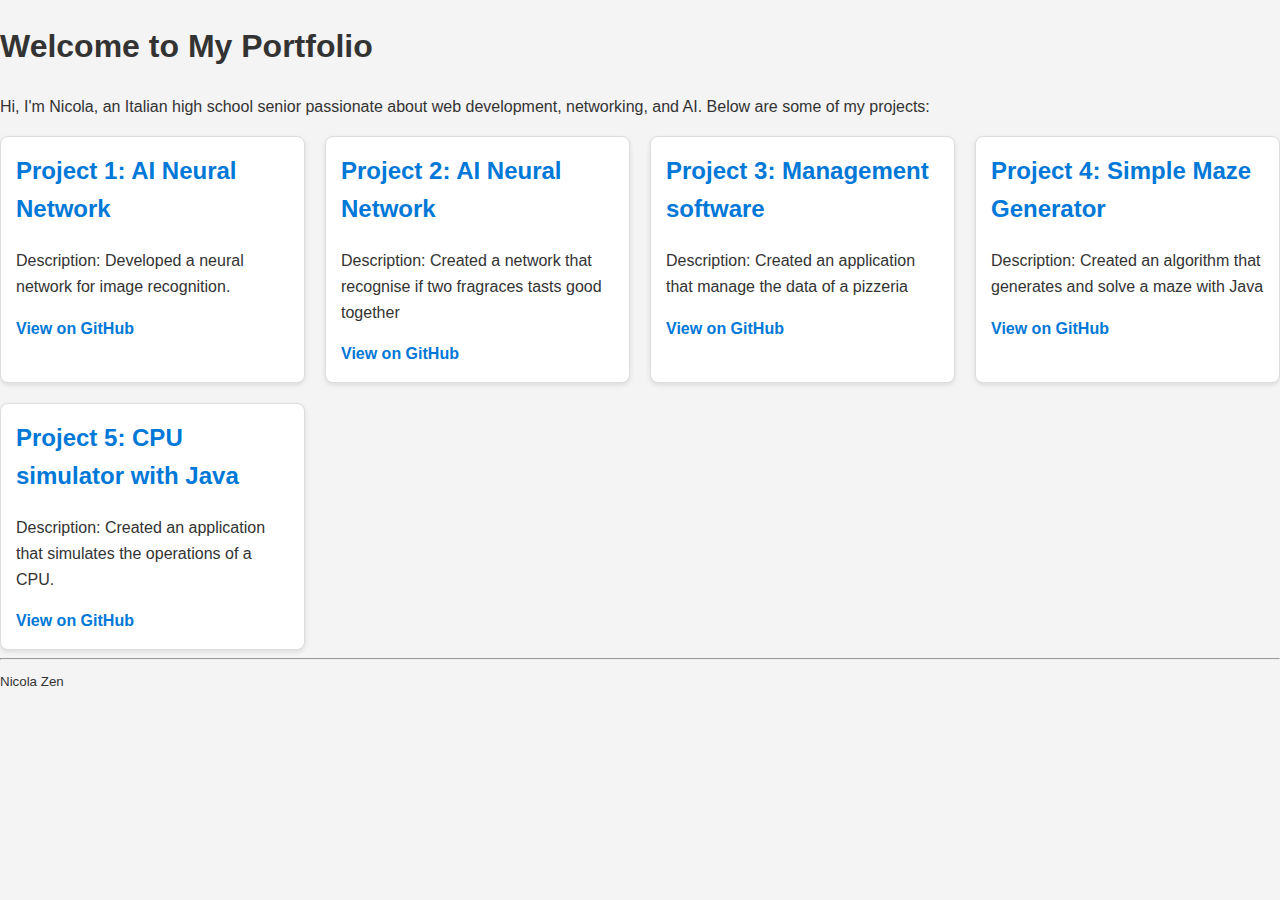
<file: Index.html>
<!DOCTYPE html>
<html lang="en">
<head>
    <meta charset="UTF-8">
    <meta name="viewport" content="width=device-width, initial-scale=1.0">
    <title>My Portfolio</title>
    <link rel="stylesheet" href="styles.css">
</head>
<body>
    <h1>Welcome to My Portfolio</h1>
    <p>Hi, I'm Nicola, an Italian high school senior passionate about web development, networking, and AI. Below are some of my projects:</p>
    <div class="projects">
        <div class="project">
            <h2>Project 1: AI Neural Network</h2>
            <p>Description: Developed a neural network for image recognition.</p>
            <a href="https://github.com/Nicola670/Image_Classifier">View on GitHub</a>
        </div>

        <div class="project">
            <h2>Project 2: AI Neural Network</h2>
            <p>Description: Created a network that recognise if two fragraces tasts good together</p>
            <a href="https://github.com/Nicola670/Fragrances_AI">View on GitHub</a>
        </div>

        <div class="project">
            <h2>Project 3: Management software</h2>
            <p>Description: Created an application that manage the data of a pizzeria</p>
            <a href="https://github.com/Nicola670/Pizzeria_Management">View on GitHub</a>
        </div>

        <div class="project">
            <h2>Project 4: Simple Maze Generator</h2>
            <p>Description: Created an algorithm that generates and solve a maze with Java</p>
            <a href="https://github.com/Nicola670/Maze_Game">View on GitHub</a>
        </div>

        <div class="project">
            <h2>Project 5: CPU simulator with Java </h2>
            <p>Description: Created an application that simulates the operations of a CPU.</p>
            <a href="https://github.com/Nicola670/CPU_Simulator">View on GitHub</a>
        </div>
    </div>
    <hr/>
    <small>Nicola Zen</small>
</body>
</html>
</file>
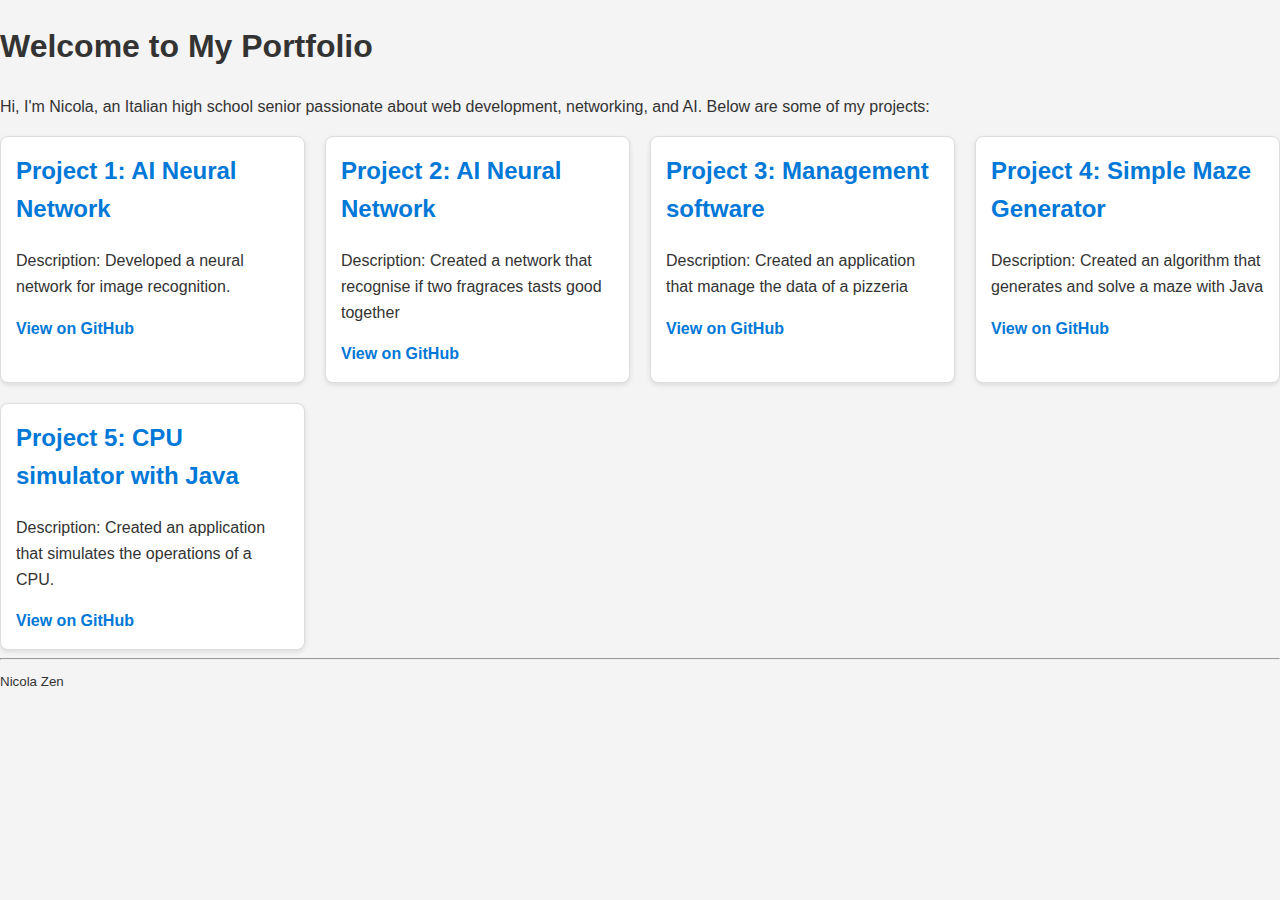
<file: index.html>
<!DOCTYPE html>
<html lang="en">
<head>
    <meta charset="UTF-8">
    <meta name="viewport" content="width=device-width, initial-scale=1.0">
    <title>My Portfolio</title>
    <link rel="stylesheet" href="styles.css">
</head>
<body>
    <h1>Welcome to My Portfolio</h1>
    <p>Hi, I'm Nicola, an Italian high school senior passionate about web development, networking, and AI. Below are some of my projects:</p>
    <div class="projects">
        <div class="project">
            <h2>Project 1: AI Neural Network</h2>
            <p>Description: Developed a neural network for image recognition.</p>
            <a href="https://github.com/Nicola670/Image_Classifier">View on GitHub</a>
        </div>

        <div class="project">
            <h2>Project 2: AI Neural Network</h2>
            <p>Description: Created a network that recognise if two fragraces tasts good together</p>
            <a href="https://github.com/Nicola670/Fragrances_AI">View on GitHub</a>
        </div>

        <div class="project">
            <h2>Project 3: Management software</h2>
            <p>Description: Created an application that manage the data of a pizzeria</p>
            <a href="https://github.com/Nicola670/Pizzeria_Management">View on GitHub</a>
        </div>

        <div class="project">
            <h2>Project 4: Simple Maze Generator</h2>
            <p>Description: Created an algorithm that generates and solve a maze with Java</p>
            <a href="https://github.com/Nicola670/Maze_Game">View on GitHub</a>
        </div>

        <div class="project">
            <h2>Project 5: CPU simulator with Java </h2>
            <p>Description: Created an application that simulates the operations of a CPU.</p>
            <a href="https://github.com/Nicola670/CPU_Simulator">View on GitHub</a>
        </div>
    </div>
    <hr />
    <small>Nicola Zen</small>
</body>
</html>
</file>
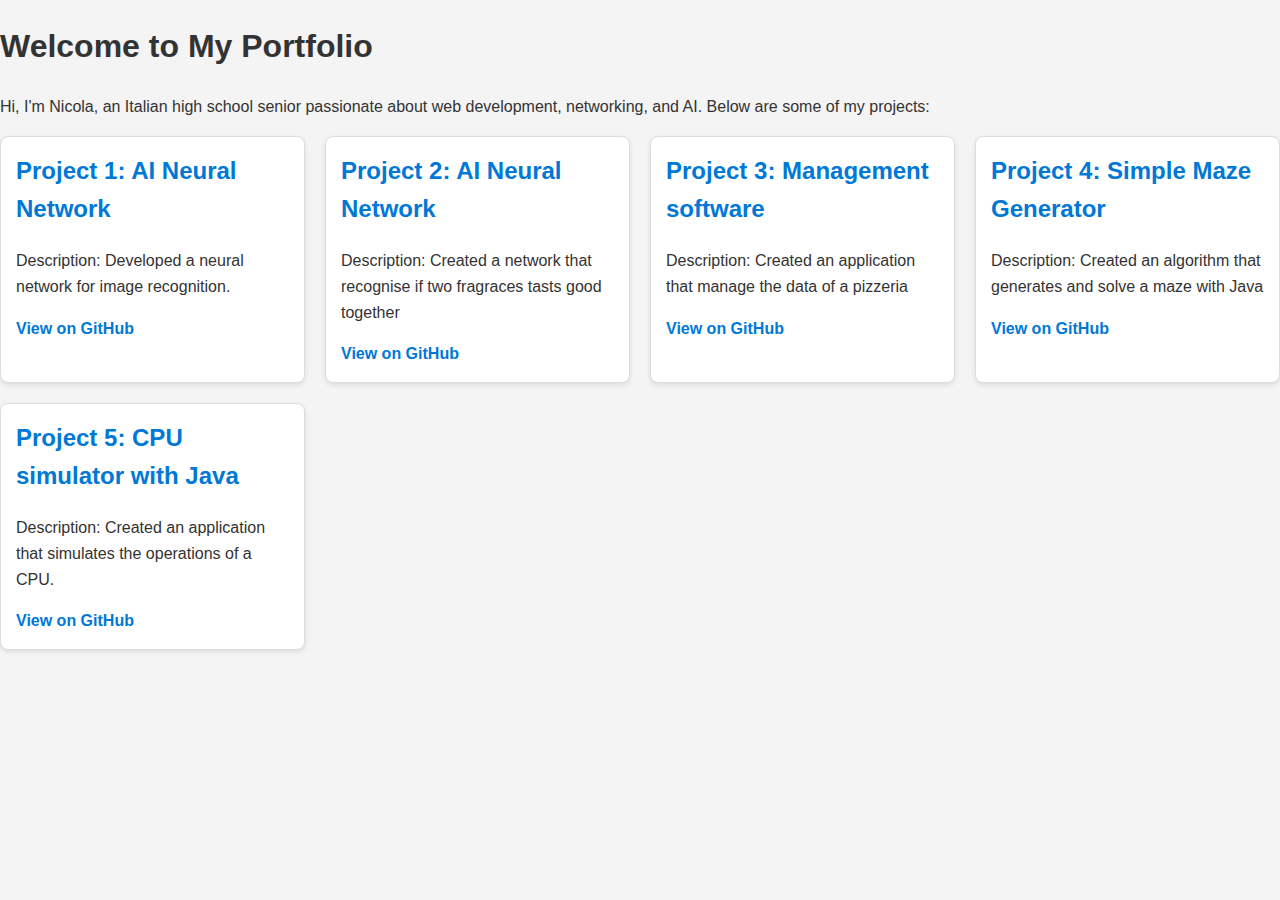
<file: Portfolio.html>
<!DOCTYPE html>
<html lang="en">
<head>
    <meta charset="UTF-8">
    <meta name="viewport" content="width=device-width, initial-scale=1.0">
    <title>My Portfolio</title>
    <link rel="stylesheet" href="styles.css">
</head>
<body>
    <h1>Welcome to My Portfolio</h1>
    <p>Hi, I'm Nicola, an Italian high school senior passionate about web development, networking, and AI. Below are some of my projects:</p>
    <div class="projects">
        <div class="project">
            <h2>Project 1: AI Neural Network</h2>
            <p>Description: Developed a neural network for image recognition.</p>
            <a href="https://github.com/Nicola670/Image_Classifier">View on GitHub</a>
        </div>

        <div class="project">
            <h2>Project 2: AI Neural Network</h2>
            <p>Description: Created a network that recognise if two fragraces tasts good together</p>
            <a href="https://github.com/Nicola670/Fragrances_AI">View on GitHub</a>
        </div>

        <div class="project">
            <h2>Project 3: Management software</h2>
            <p>Description: Created an application that manage the data of a pizzeria</p>
            <a href="https://github.com/Nicola670/Pizzeria_Management">View on GitHub</a>
        </div>

        <div class="project">
            <h2>Project 4: Simple Maze Generator</h2>
            <p>Description: Created an algorithm that generates and solve a maze with Java</p>
            <a href="https://github.com/Nicola670/Maze_Game">View on GitHub</a>
        </div>

        <div class="project">
            <h2>Project 5: CPU simulator with Java </h2>
            <p>Description: Created an application that simulates the operations of a CPU.</p>
            <a href="https://github.com/Nicola670/CPU_Simulator">View on GitHub</a>
        </div>
    </div>
</body>
</html>
</file>
<file: styles.css>
/* General Styles */
body {
    font-family: Arial, sans-serif;
    line-height: 1.6;
    margin: 0;
    padding: 0;
    color: #333;
    background-color: #f4f4f4;
}

/* Header Styles */
header {
    background-color: #0078d7;
    color: #fff;
    padding: 20px;
    text-align: center;
}

header h1 {
    margin: 0;
    font-size: 2.5rem;
}

header p {
    font-size: 1.2rem;
}

/* Main Content */
main {
    padding: 20px;
}

/* Project Section */
.projects {
    display: grid;
    grid-template-columns: repeat(auto-fit, minmax(300px, 1fr));
    gap: 20px;
}

.project {
    background: #fff;
    border: 1px solid #ddd;
    border-radius: 8px;
    padding: 15px;
    box-shadow: 0 2px 5px rgba(0, 0, 0, 0.1);
}

.project h2 {
    margin-top: 0;
    color: #0078d7;
}

.project a {
    text-decoration: none;
    color: #0078d7;
    font-weight: bold;
}

.project a:hover {
    text-decoration: underline;
}

/* Footer Styles */
footer {
    text-align: center;
    background-color: #333;
    color: #fff;
    padding: 10px;
    margin-top: 20px;
}
</file>
